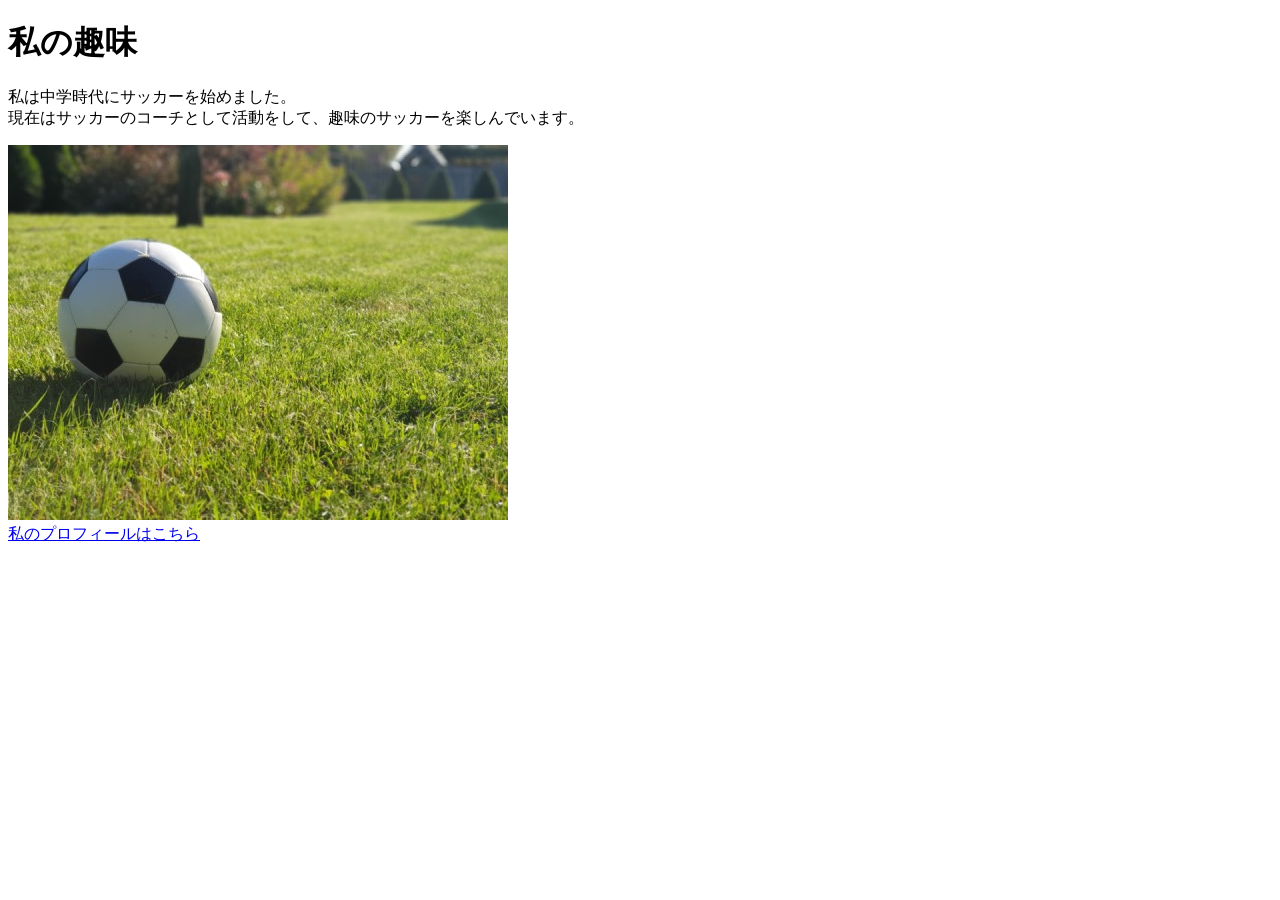
<file: kadai_005/index.html>
<!DOCTYPE html>
<html>
<head>
  <title>5章課題</title>
  <meta name="description" content="このページは5章の課題です。">
  <meta charset="UTF-8">
</head>
<body>
  <h1>私の趣味</h1>
  <p>私は中学時代にサッカーを始めました。<br>
    現在はサッカーのコーチとして活動をして、趣味のサッカーを楽しんでいます。
  </p>
  <!-- サッカーボールの画像を表示するコードを記述する -->
  <img src="sample.jpg"><br>
  <a href="https://x.com/samuraijuku">私のプロフィールはこちら</a>
</body>
</html>
</file>
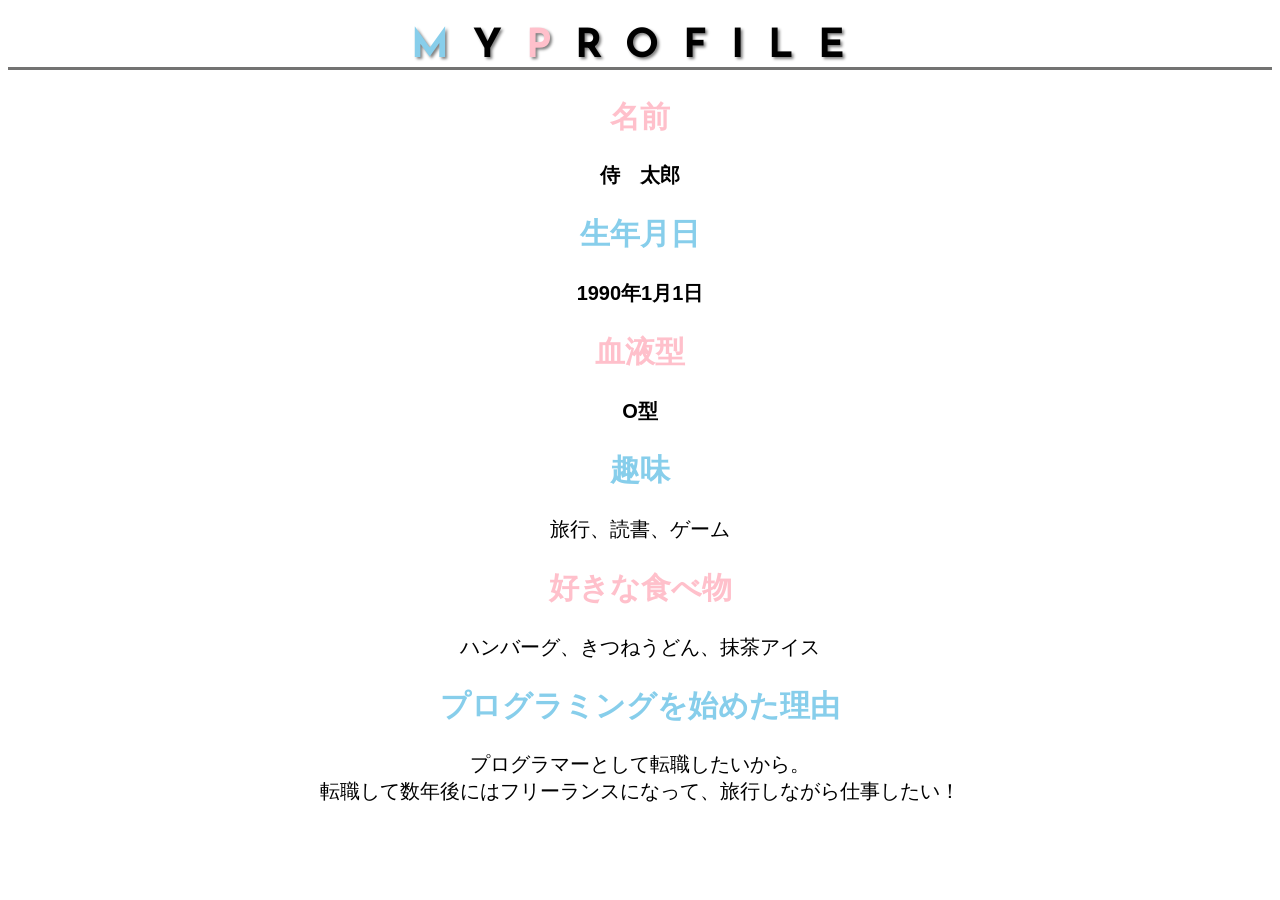
<file: kadai_015/kadai_015.html>
<!DOCTYPE html>
<html>
<head>
  <title>15章課題</title>
  <meta charset="UTF-8">
  <meta name="description" content="このページは15章の課題です。">
  <link rel="stylesheet" href="style.css">
  <link rel="preconnect" href="https://fonts.googleapis.com">
  <link rel="preconnect" href="https://fonts.gstatic.com" crossorigin>
  <link href="https://fonts.googleapis.com/css2?family=Josefin+Sans&display=swap" rel="stylesheet">
</head>
<body>
  <h1><span class="blue">M</span>Y<span class="pink">P</span>ROFILE</h1>
  <div id="basic">
    <h2 class="pink">名前</h2>
    <p>侍　太郎</p>
    <h2 class="blue">生年月日</h2>
    <p>1990年1月1日</p>
    <h2 class="pink">血液型</h2>
    <p>O型</p>
  </div>
  <h2 class="blue">趣味</h2>
  <p>旅行、読書、ゲーム</p>
  <h2 class="pink">好きな食べ物</h2>
  <p>ハンバーグ、きつねうどん、抹茶アイス</p>
  <h2 class="blue">プログラミングを始めた理由</h2>
  <p>プログラマーとして転職したいから。<br>転職して数年後にはフリーランスになって、旅行しながら仕事したい！</p>
</body>
</html>
</file>
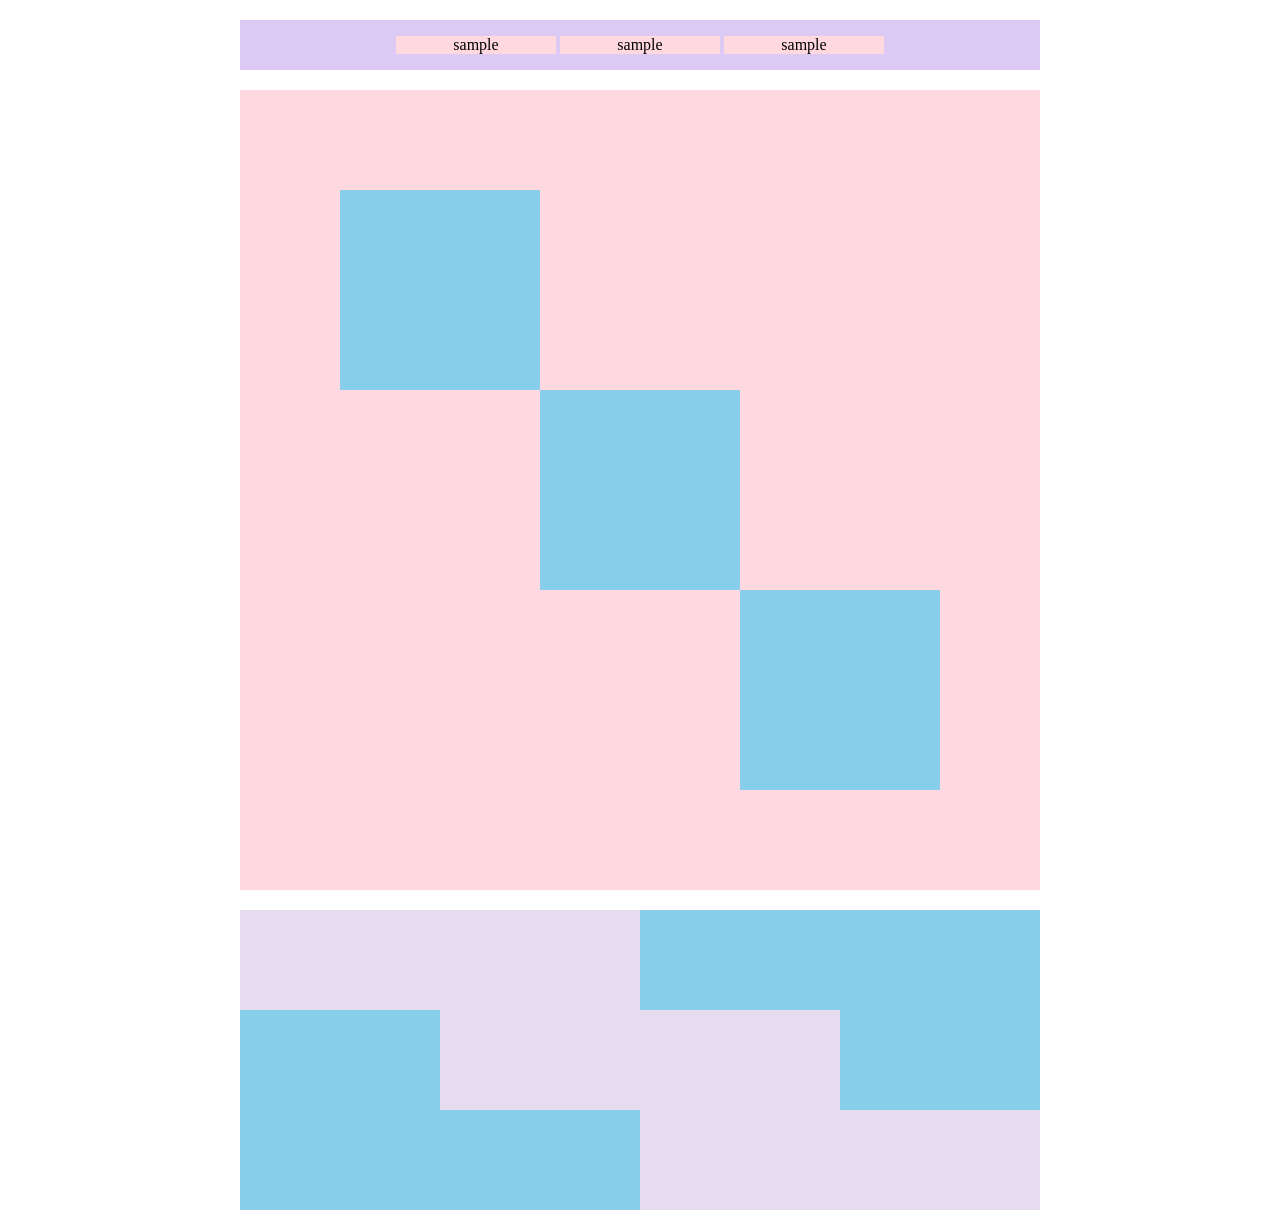
<file: kadai_018/kadai_018.html>
<!DOCTYPE html>
<html>
<head>
  <meta charset="UTF-8">
  <link rel="stylesheet" href="style.css">
  <meta name="description" content="このページは18章の課題です。">
  <title>18章課題</title>
</head>
<body>
  <div id="top">
    <p class="top-child">sample</p>
    <p class="top-child">sample</p>
    <p class="top-child">sample</p>
  </div>
  <div id="middle">
    <div id="middle-child01"></div>
    <div id="middle-child02"></div>
    <div id="middle-child03"></div>
  </div>
  <div id="bottom">
    <div id="bottom-child01"></div>
    <div id="bottom-child02"></div>
    <div id="bottom-child03"></div>
  </div>
</body>
</html>
</file>
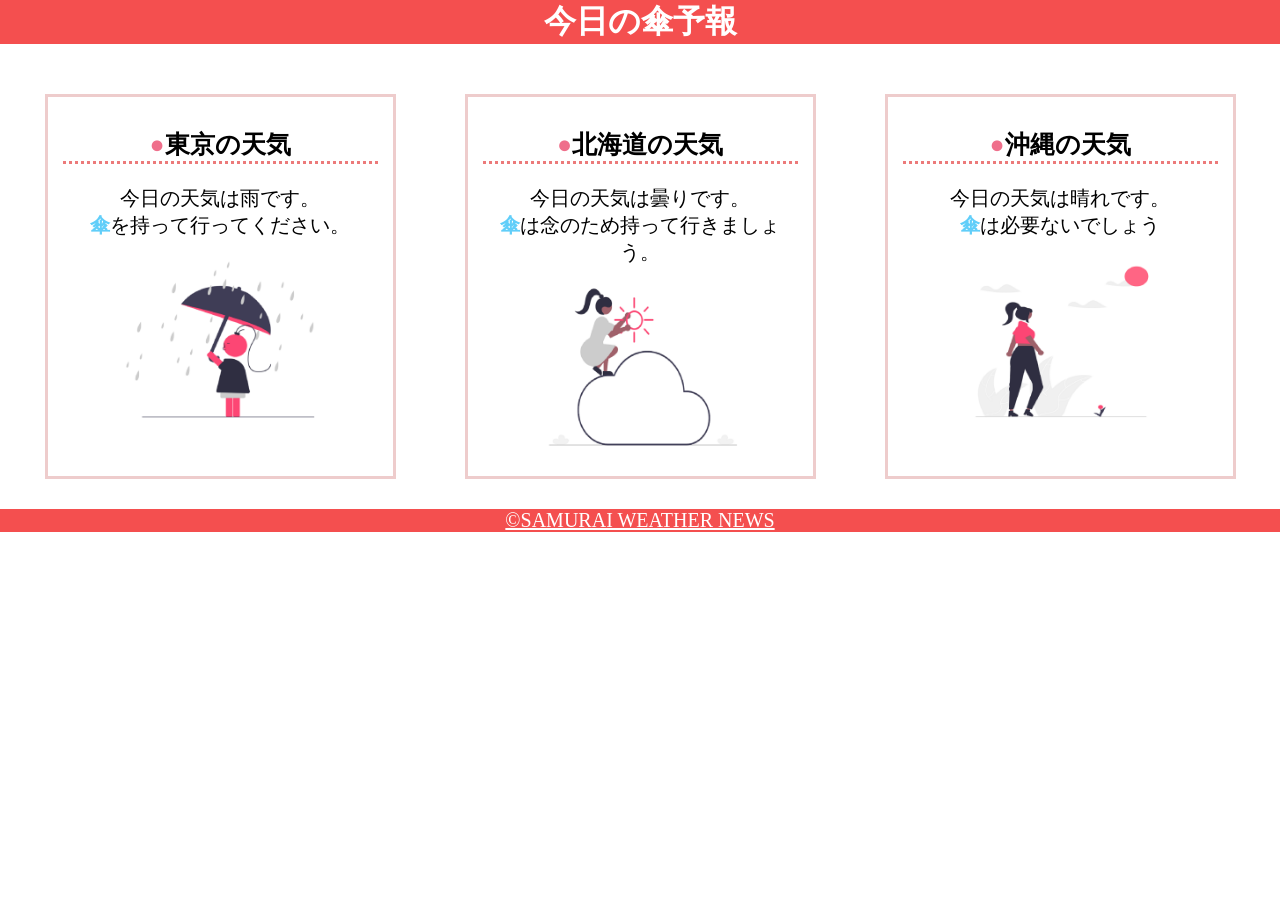
<file: kadai_022/kadai_022.html>
<!DOCTYPE html>
<html>
    <head>
        <meta charset="UTF-8">
        <meta name="viewport" content="width=device-width, initial-scale=1.0">
        <link rel="stylesheet" href="style.css">
        <meta name="description" content="このページは22章の課題です。">
        <title>22章課題</title>
    </head>
    <body>
       
        <header>
            <h1>今日の傘予報</h1>
        </header>  
 
        <main>

            <div id="parent">
                <div class="contents">
                    <h2>東京の天気</h2>
                    <p>今日の天気は雨です。</p>
                    <p>傘を持って行ってください。</p>
                    <img src="images/rainy.png" alt="雨">
                </div>
 
                <div class="contents">
                    <h2>北海道の天気</h2>
                    <p>今日の天気は曇りです。</p>
                    <p>傘は念のため持って行きましょう。</p>
                    <img src="images/cloudy.png" alt="曇り">
                </div>
 
                <div class="contents">
                    <h2>沖縄の天気</h2>
                    <p>今日の天気は晴れです。</p>
                    <p>傘は必要ないでしょう</p>
                    <img src="images/sunny.png" alt="晴れ">
                </div>

            </div>    
 
        </main>
 
        <footer>
            <a href="https://www.sejuku.net/corp/">&copy;SAMURAI WEATHER NEWS</a>
         </footer>
 
    </body>
</html>
</file>
<file: kadai_015/style.css>
body {
  font-family: "Arial", "Meiryo", sans-serif;
}

html {
  font-size: 20px;
}

.blue {
  color: skyblue;
}

.pink {
  color: rgb(255, 192, 203);
}

h1 {
  font-family: "Josefin Sans", sans-serif;
  font-size: 2rem;
  letter-spacing: 1.2rem;
  text-shadow: 2px 2px 3px gray;
  border-bottom: 3px solid rgb(115, 115, 114);
}

body {
  text-align: center;
}

#basic p {
  font-weight: bold;
}
</file>
<file: kadai_018/style.css>
#top {
  width: 800px;
  background-color: #dcc9f4;
  margin: 20px auto;
  text-align: center;
}

.top-child {
  width: 20%;
  background-color: #ffd9df;
  display: inline-block;
}

#middle {
  width: 800px;
  height: 800px;
  margin: 20px auto;
  background-color: #ffd9df;
}

#middle-child01,
#middle-child02,
#middle-child03 {
  width: 200px;
  height: 200px;
  background-color: #87ceeb;
}

#middle {
  width: 800px;
  height: 800px;
  margin: 20px auto;
  background-color: #ffd9df;

  position: relative;
}

#middle-child01,
#middle-child02,
#middle-child03 {
  width: 200px;
  height: 200px;
  background-color: #87ceeb;

  position: absolute;
}

#middle-child01 {
  top: 100px;
  left: 100px;
}

#middle-child02 {
  top: 300px;
  left: 300px;
}

#middle-child03 {
  top: 500px;
  left: 500px;
}

#bottom {
  width: 800px;
  height: 300px;
  margin: 0 auto;
  background-color: #87ceeb;
}

#bottom-child01,
#bottom-child02,
#bottom-child03 {
  width: 400px;
  height: 100px;
  background-color: #e5dcf0;
}

#bottom-child02 {
  position: relative;
  left: 200px;
}

#bottom-child03 {
  position: relative;
  left: 400px;
}
</file>
<file: kadai_022/style.css>
body {
  margin: 0;
}

h1 {
  margin: 0;
}

p {
  margin: 0;
}

p,
a {
  font-size: 20px;
}

header {
  margin-bottom: 20px;
  background-color: rgb(244, 79, 79);
  text-align: center;
}

h1 {
  color: rgb(255, 255, 255);
}

main {
  padding: 10px;
}

#parent {
  display: flex;

  justify-content: space-around;
}

.contents {
  border: 3px solid rgb(238, 204, 204);

  flex-basis: 25%;

  padding: 10px 15px;

  margin: 20px 0;

  text-align: center;
}

h2 {
  font-size: 25px;

  border-bottom: 3px dotted rgb(236, 122, 122);
}

h2::before {
  content: "●";
  color: rgb(239, 111, 139);
}

.contents p:nth-of-type(2)::first-letter {
  font-weight: bold;
  color: rgb(97, 206, 249);
}

.contents img {
  margin: 10px 0;
  width: 70%;
}

footer {
  background-color: rgb(244, 79, 79);
  text-align: center;
}

a {
  color: rgb(255, 255, 255);
}

a:visited {
  color: rgb(193, 234, 251);
}

a:hover {
  color: rgb(245, 178, 168);
}

@media screen and (max-width: 768px) {

  h2 {
    font-size: 30px;
  }

  p {
    font-size: 25px;
  }

  #parent {
    flex-direction: column;
  }
</file>
